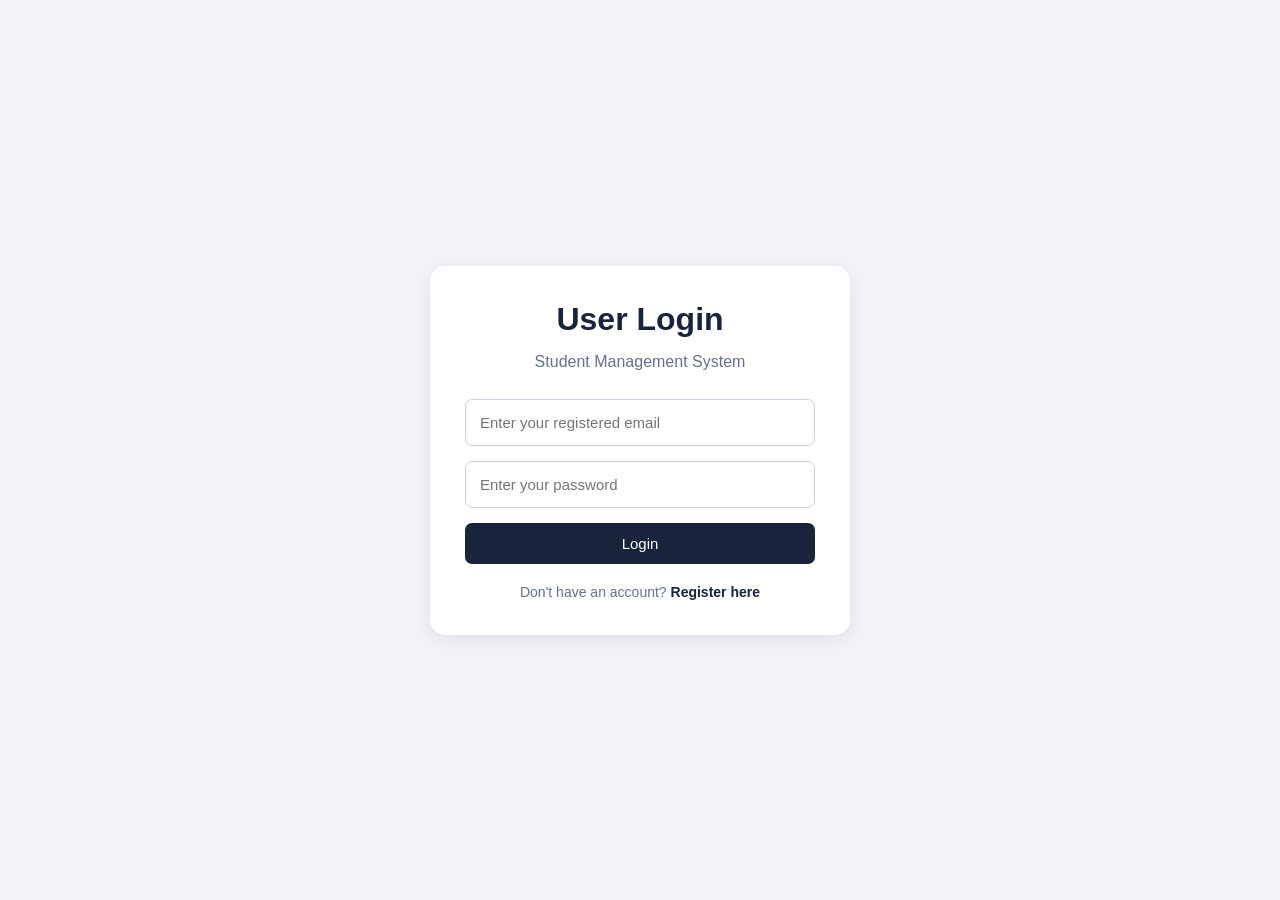
<file: templates/user_login.html>
<!DOCTYPE html>
<html lang="en">
<head>
    <meta charset="UTF-8">
    <meta name="viewport" content="width=device-width, initial-scale=1.0">

    <title>User Login</title>

    <style>
        /* GLOBAL */
        * {
            margin: 0;
            padding: 0;
            box-sizing: border-box;
            font-family: Arial, sans-serif;
        }

        body {
            background: #f1f3f8;
            color: #17243b;
            min-height: 100vh;
            display: flex;
            justify-content: center;
            align-items: center;
            padding: 30px;
        }

        /* LOGIN CONTAINER */
        .login-container {
            width: 100%;
            max-width: 420px;
            background: #ffffff;
            padding: 35px;
            border-radius: 15px;
            box-shadow: 0 4px 18px rgba(0, 0, 0, 0.08);
        }

        /* HEADING */
        h1 {
            text-align: center;
            color: #17243b;
            font-size: 32px;
            margin-bottom: 15px;
        }

        p {
            text-align: center;
            color: #65718a;
            margin-bottom: 28px;
            font-size: 16px;
        }

        /* LOGIN FORM */
        #userLoginForm {
            display: flex;
            flex-direction: column;
            gap: 15px;
        }

        /* INPUT FIELDS */
        input {
            width: 100%;
            padding: 14px;
            border: 1px solid #cbd2df;
            border-radius: 7px;
            font-size: 15px;
            outline: none;
            background: #ffffff;
            color: #17243b;
        }

        input:focus {
            border-color: #263b64;
            box-shadow: 0 0 5px rgba(38, 59, 100, 0.2);
        }

        /* LOGIN BUTTON */
        #loginButton {
            width: 100%;
            padding: 12px;
            background: #17243b;
            color: white;
            border: none;
            border-radius: 7px;
            font-size: 15px;
            cursor: pointer;
            transition: background 0.3s ease;
        }

        #loginButton:hover {
            background: #304a78;
        }

        #loginButton:disabled {
            opacity: 0.7;
            cursor: not-allowed;
        }

        /* ERROR MESSAGE */
        .message {
            color: #DC3545;
            text-align: center;
            font-size: 14px;
            font-weight: bold;
            margin-top: 10px;
        }

        /* REGISTER LINK */
        .register-link {
            text-align: center;
            margin-top: 20px;
            font-size: 14px;
            color: #65718a;
        }

        .register-link a {
            color: #17243b;
            font-weight: bold;
            text-decoration: none;
        }

        .register-link a:hover {
            text-decoration: underline;
        }

        /* RESPONSIVE */
        @media (max-width: 768px) {
            body {
                padding: 15px;
            }

            .login-container {
                padding: 25px;
            }

            h1 {
                font-size: 27px;
            }
        }
    </style>
</head>

<body>

    <div class="login-container">

        <h1>User Login</h1>

        <p>Student Management System</p>

        <form id="userLoginForm">

            <input
                type="email"
                id="email"
                placeholder="Enter your registered email"
                required
            >

            <input
                type="password"
                id="password"
                placeholder="Enter your password"
                required
            >

            <button type="submit" id="loginButton">
                Login
            </button>

        </form>

        <div class="message" id="message"></div>

        <div class="register-link">
            Don't have an account?
            <a href="/user/register-page">Register here</a>
        </div>

    </div>

    <script>
        const form = document.getElementById("userLoginForm");
        const message = document.getElementById("message");
        const button = document.getElementById("loginButton");

        form.addEventListener("submit", async function(event) {
            event.preventDefault();

            const email = document.getElementById("email").value.trim();
            const password = document.getElementById("password").value;

            button.disabled = true;
            button.textContent = "Logging in...";
            message.textContent = "";

            try {
                const response = await fetch("/user/login", {
                    method: "POST",
                    headers: {
                        "Content-Type": "application/json"
                    },
                    body: JSON.stringify({
                        email: email,
                        password: password
                    })
                });

                const data = await response.json();

                if (!response.ok) {
                    throw new Error(data.error || "Login failed");
                }

                localStorage.setItem("userToken", data.token);
                localStorage.setItem("userEmail", data.email);

                window.location.href = "/user/dashboard";

            } catch (error) {
                message.textContent = error.message;
            } finally {
                button.disabled = false;
                button.textContent = "Login";
            }
        });
    </script>

</body>
</html>
</file>
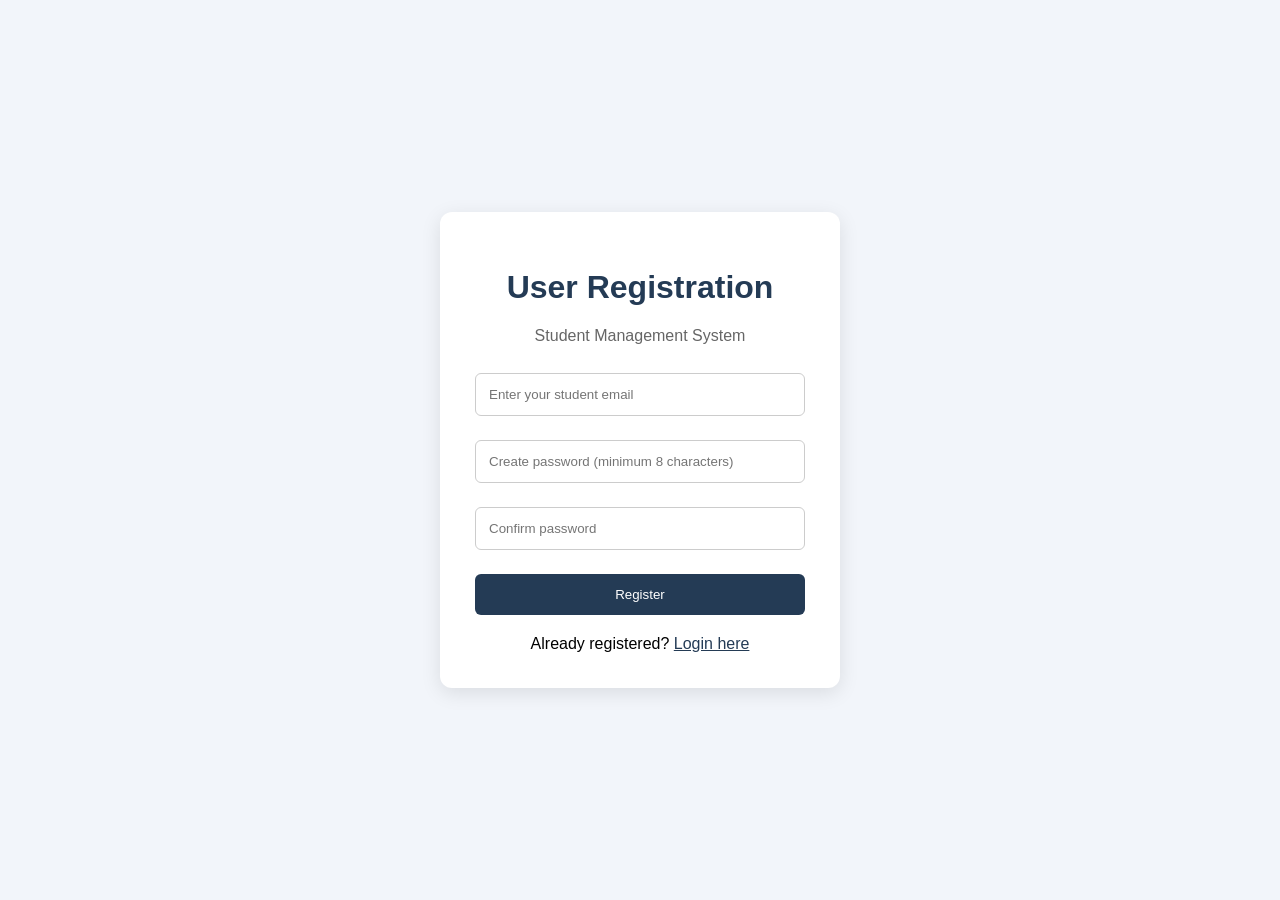
<file: templates/user_register.html>
<!DOCTYPE html>
<html lang="en">
<head>
    <meta charset="UTF-8">
    <meta name="viewport" content="width=device-width, initial-scale=1.0">
    <title>User Registration</title>

    <style>
        * {
            box-sizing: border-box;
        }

        body {
            margin: 0;
            min-height: 100vh;
            display: flex;
            justify-content: center;
            align-items: center;
            background: #f2f5fa;
            font-family: Arial, sans-serif;
        }

        .register-container {
            width: 90%;
            max-width: 400px;
            padding: 35px;
            background: white;
            border-radius: 12px;
            box-shadow: 0 5px 20px rgba(0,0,0,0.1);
        }

        h1 {
            text-align: center;
            color: #243b55;
        }

        p {
            text-align: center;
            color: #666;
        }

        input {
            width: 100%;
            padding: 13px;
            margin: 12px 0;
            border: 1px solid #ccc;
            border-radius: 6px;
        }

        button {
            width: 100%;
            padding: 13px;
            margin-top: 12px;
            background: #243b55;
            color: white;
            border: none;
            border-radius: 6px;
            cursor: pointer;
        }

        button:hover {
            background: #141e30;
        }

        button:disabled {
            opacity: 0.6;
            cursor: not-allowed;
        }

        .message {
            text-align: center;
            margin-top: 12px;
        }

        .login-link {
            text-align: center;
            margin-top: 20px;
        }

        a {
            color: #243b55;
        }
    </style>
</head>

<body>

    <div class="register-container">

        <h1>User Registration</h1>
        <p>Student Management System</p>

        <form id="registerForm">

            <input
                type="email"
                id="email"
                placeholder="Enter your student email"
                required
            >

            <input
                type="password"
                id="password"
                placeholder="Create password (minimum 8 characters)"
                minlength="8"
                required
            >

            <input
                type="password"
                id="confirmPassword"
                placeholder="Confirm password"
                minlength="8"
                required
            >

            <button type="submit" id="registerButton">
                Register
            </button>

        </form>

        <div class="message" id="message"></div>

        <div class="login-link">
            Already registered?
            <a href="/user/login-page">Login here</a>
        </div>

    </div>

    <script>
        const form = document.getElementById("registerForm");
        const message = document.getElementById("message");
        const button = document.getElementById("registerButton");

        form.addEventListener("submit", async function(event) {
            event.preventDefault();

            const email = document.getElementById("email").value.trim();
            const password = document.getElementById("password").value;
            const confirmPassword =
                document.getElementById("confirmPassword").value;

            if (password !== confirmPassword) {
                message.style.color = "red";
                message.textContent = "Passwords do not match!";
                return;
            }

            button.disabled = true;
            button.textContent = "Registering...";
            message.textContent = "";

            try {
                const response = await fetch("/user/register", {
                    method: "POST",
                    headers: {
                        "Content-Type": "application/json"
                    },
                    body: JSON.stringify({
                        email: email,
                        password: password
                    })
                });

                const data = await response.json();

                if (!response.ok) {
                    throw new Error(data.error || "Registration failed");
                }

                message.style.color = "green";
                message.textContent =
                    "Registration successful! Redirecting to login...";

                setTimeout(() => {
                    window.location.href = "/user/login-page";
                }, 1500);

            } catch (error) {
                message.style.color = "red";
                message.textContent = error.message;
            } finally {
                button.disabled = false;
                button.textContent = "Register";
            }
        });
    </script>

</body>
</html>
</file>
